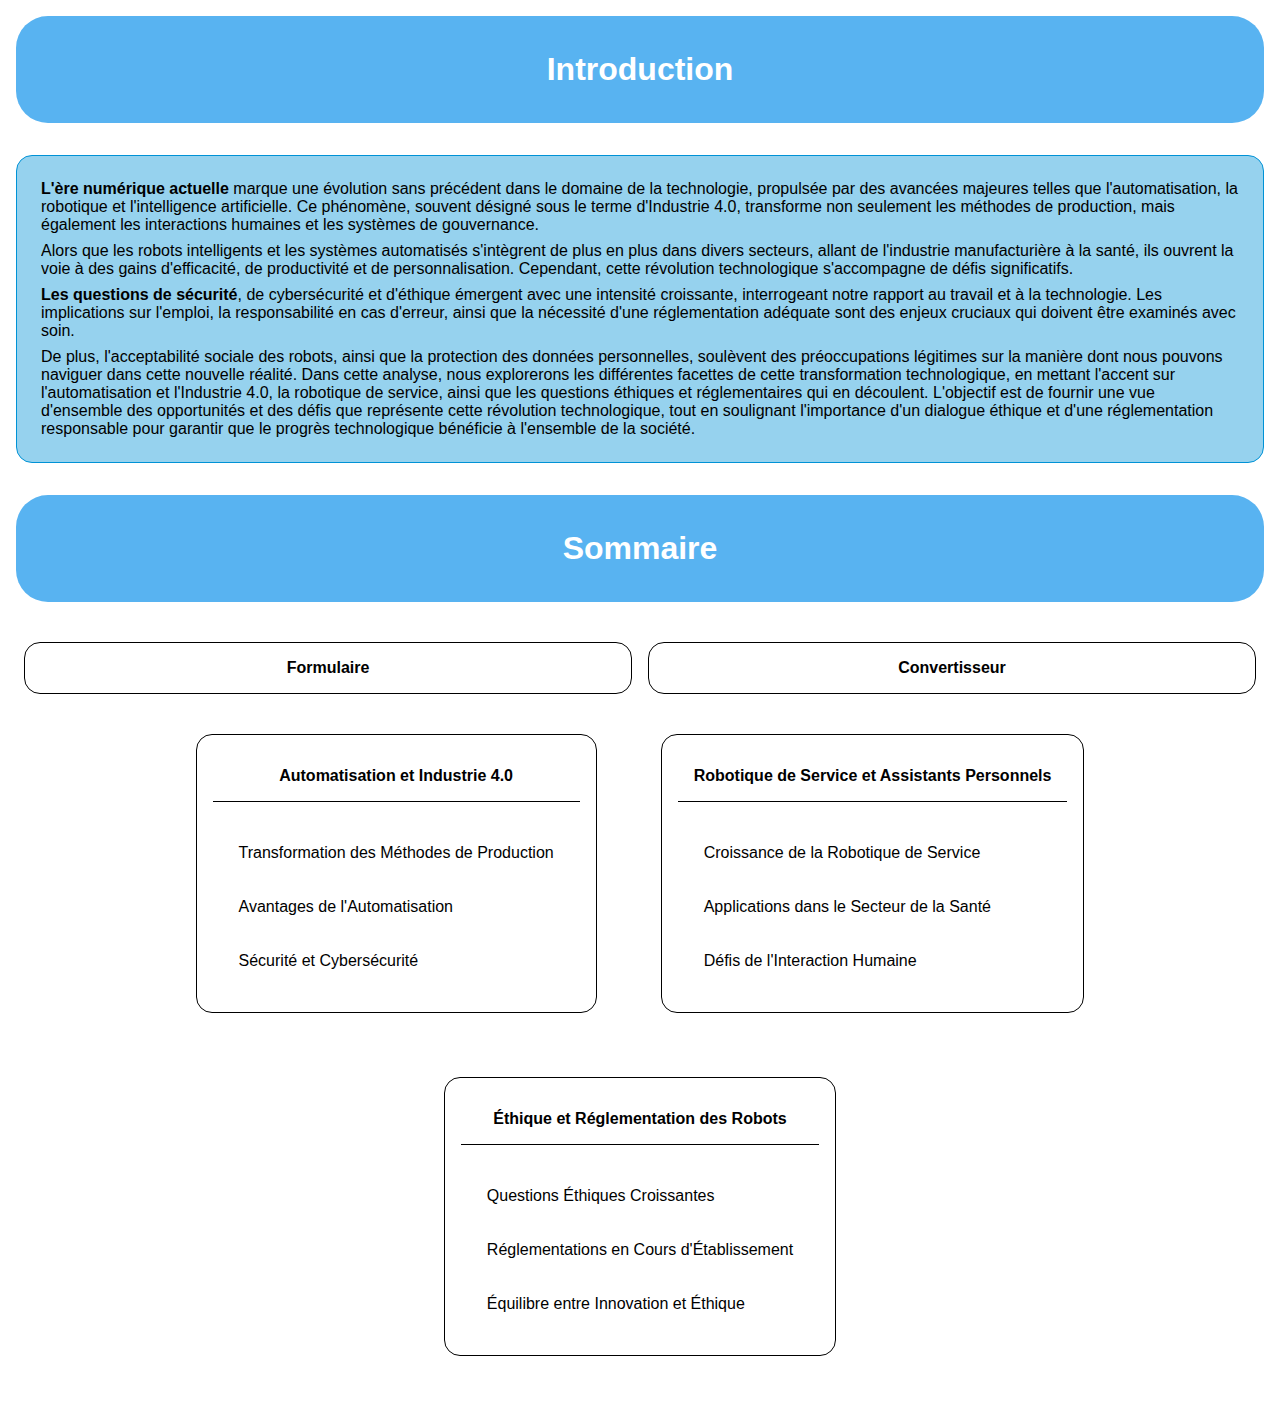
<file: index.html>
<!DOCTYPE html>
<html lang="en">
  <head>
    <meta charset="UTF-8" />
    <meta name="viewport" content="width=device-width, initial-scale=1.0" />
    <link rel="stylesheet" href="sommaire.css" />
    <link rel="stylesheet" href="general.css" />
    <link rel="icon" href="./assets/robot.jpg" />
    <title>Home</title>
  </head>
  <body>
    <h1>Introduction</h1>
    <section id="intro-section">
      <article>
        <p>
          <strong>L'ère numérique actuelle</strong> marque une évolution sans
          précédent dans le domaine de la technologie, propulsée par des
          avancées majeures telles que l'automatisation, la robotique et
          l'intelligence artificielle. Ce phénomène, souvent désigné sous le
          terme d'Industrie 4.0, transforme non seulement les méthodes de
          production, mais également les interactions humaines et les systèmes
          de gouvernance.
        </p>
        <p>
          Alors que les robots intelligents et les systèmes automatisés
          s'intègrent de plus en plus dans divers secteurs, allant de
          l'industrie manufacturière à la santé, ils ouvrent la voie à des gains
          d'efficacité, de productivité et de personnalisation. Cependant, cette
          révolution technologique s'accompagne de défis significatifs.
        </p>
        <p>
          <strong>Les questions de sécurité</strong>, de cybersécurité et
          d'éthique émergent avec une intensité croissante, interrogeant notre
          rapport au travail et à la technologie. Les implications sur l'emploi,
          la responsabilité en cas d'erreur, ainsi que la nécessité d'une
          réglementation adéquate sont des enjeux cruciaux qui doivent être
          examinés avec soin.
        </p>
        <p>
          De plus, l'acceptabilité sociale des robots, ainsi que la protection
          des données personnelles, soulèvent des préoccupations légitimes sur
          la manière dont nous pouvons naviguer dans cette nouvelle réalité.
          Dans cette analyse, nous explorerons les différentes facettes de cette
          transformation technologique, en mettant l'accent sur l'automatisation
          et l'Industrie 4.0, la robotique de service, ainsi que les questions
          éthiques et réglementaires qui en découlent. L'objectif est de fournir
          une vue d'ensemble des opportunités et des défis que représente cette
          révolution technologique, tout en soulignant l'importance d'un
          dialogue éthique et d'une réglementation responsable pour garantir que
          le progrès technologique bénéficie à l'ensemble de la société.
        </p>
      </article>
      <section id="links">
        <h1>Sommaire</h1>
        <div id="extra-links">
          <a href="form.html">Formulaire</a>
          <a href="convertisseur.html">Convertisseur</a>
        </div>
        <div class="main-linker">
          <div class="main-link">
            <a href="page1.html"
              ><strong>Automatisation et Industrie 4.0</strong></a
            >
          </div>
          <div class="sub-link">
            <a href="page1.html#tdmp"
              >Transformation des Méthodes de Production</a
            >
            <a href="page1.html#ada">Avantages de l'Automatisation</a>
            <a href="page1.html#sec">Sécurité et Cybersécurité</a>
          </div>
        </div>
        <div class="main-linker">
          <div class="main-link">
            <a href="page2.html"
              ><strong>Robotique de Service et Assistants Personnels</strong></a
            >
          </div>
          <div class="sub-link">
            <a href="page2.html#crs">Croissance de la Robotique de Service</a>
            <a href="page2.html#ass"
              >Applications dans le Secteur de la Santé</a
            >
            <a href="page2.html#dih">Défis de l'Interaction Humaine</a>
          </div>
        </div>
        <div class="main-linker">
          <div class="main-link">
            <a href="page3.html"
              ><strong>Éthique et Réglementation des Robots</strong></a
            >
          </div>

          <div class="sub-link">
            <a href="page3.html#qec">Questions Éthiques Croissantes</a>
            <a href="page3.html#rce"
              >Réglementations en Cours d'Établissement</a
            >
            <a href="page3.html#eie">Équilibre entre Innovation et Éthique</a>
          </div>
        </div>
      </section>
    </section>
  </body>
</html>
</file>
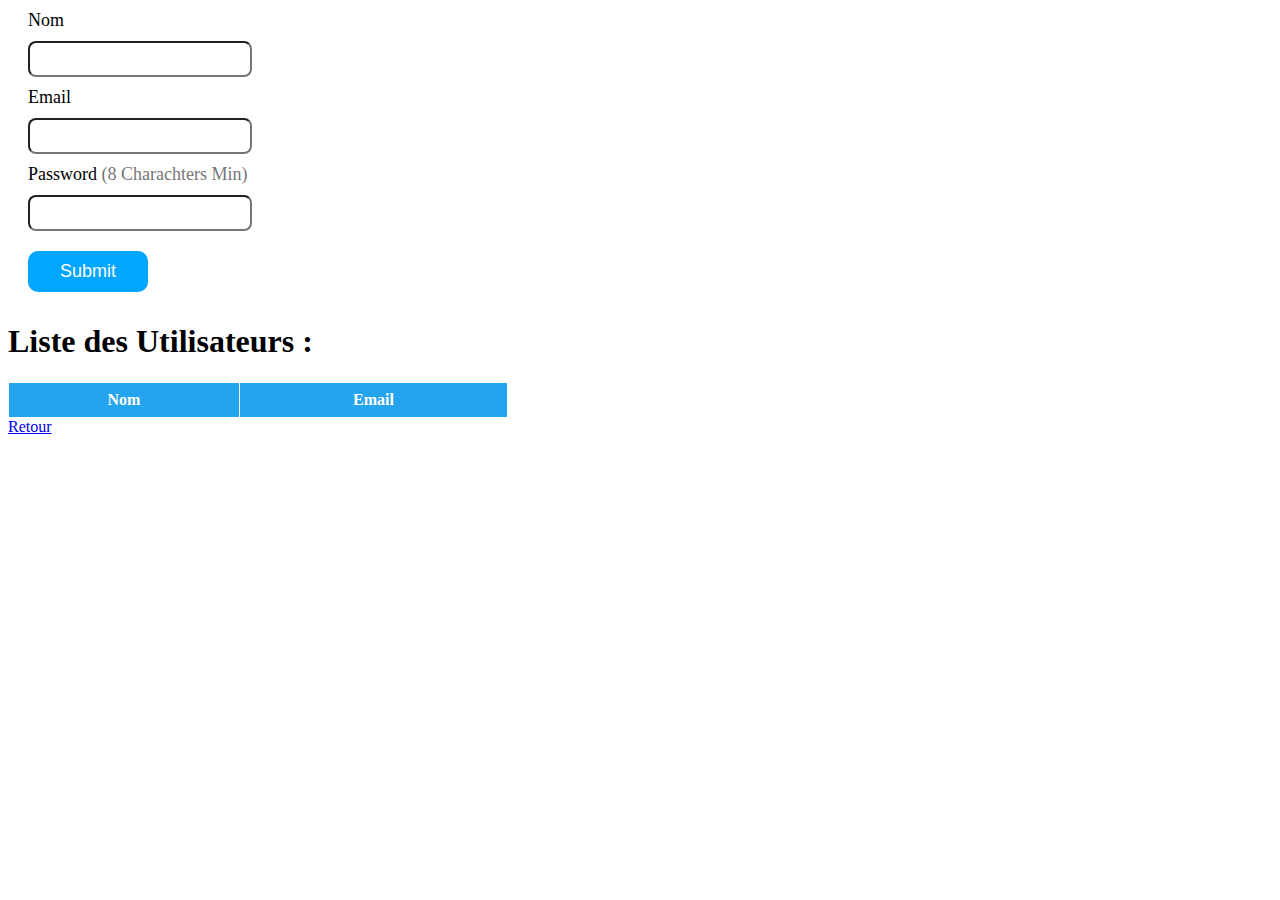
<file: form.html>
<!DOCTYPE html>
<html lang="en">
  <head>
    <meta charset="UTF-8" />
    <meta name="viewport" content="width=device-width, initial-scale=1.0" />
    <title>Document</title>
    <link rel="stylesheet" href="./form.css" />
  </head>
  <body>
    <form id="userForm">
      <div>
        <label for="nom">Nom</label>
        <input type="text" id="nom" />
        <div id="nameError" class="errorClass hideClass"></div>
        <div id="nameIcon" class="iconClass hideClass">✅</div>
      </div>
      <div>
        <label for="email">Email</label>
        <input type="text" id="email" />
        <div id="emailError" class="errorClass hideClass"></div>
        <div id="emailIcon" class="iconClass hideClass">✅</div>
      </div>
      <div>
        <label for="password"
          >Password
          <span class="passwordIndication">(8 Charachters Min)</span></label
        >
        <input type="password" id="password" />
        <div id="passwordError" class="errorClass hideClass"></div>
        <div id="passwordIcon" class="iconClass hideClass">✅</div>
      </div>
      <button type="submit">Submit</button>
    </form>

    <h1>Liste des Utilisateurs :</h1>
    <table id="tableList">
      <tr>
        <th>Nom</th>
        <th>Email</th>
      </tr>
    </table>
    <footer>
      <a href="index.html">Retour</a>
    </footer>
    <script src="./form.js"></script>
  </body>
</html>
</file>
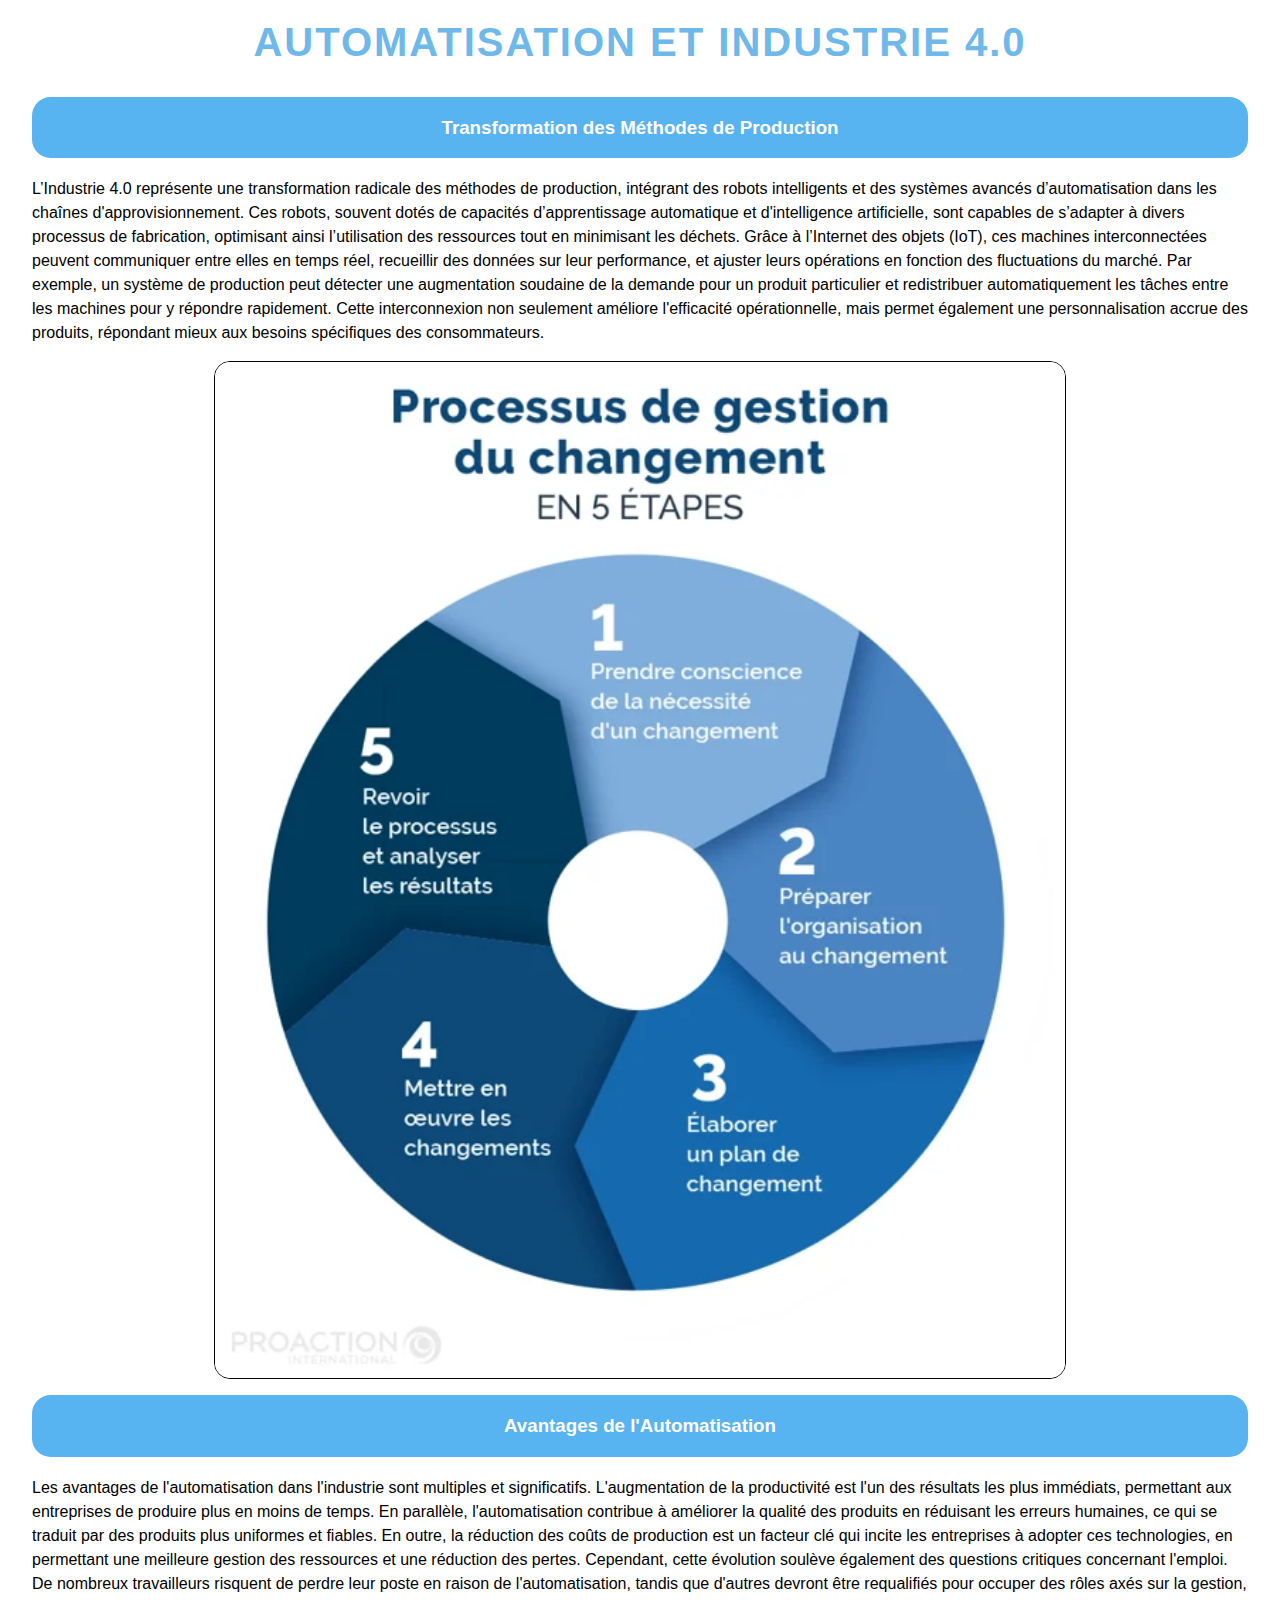
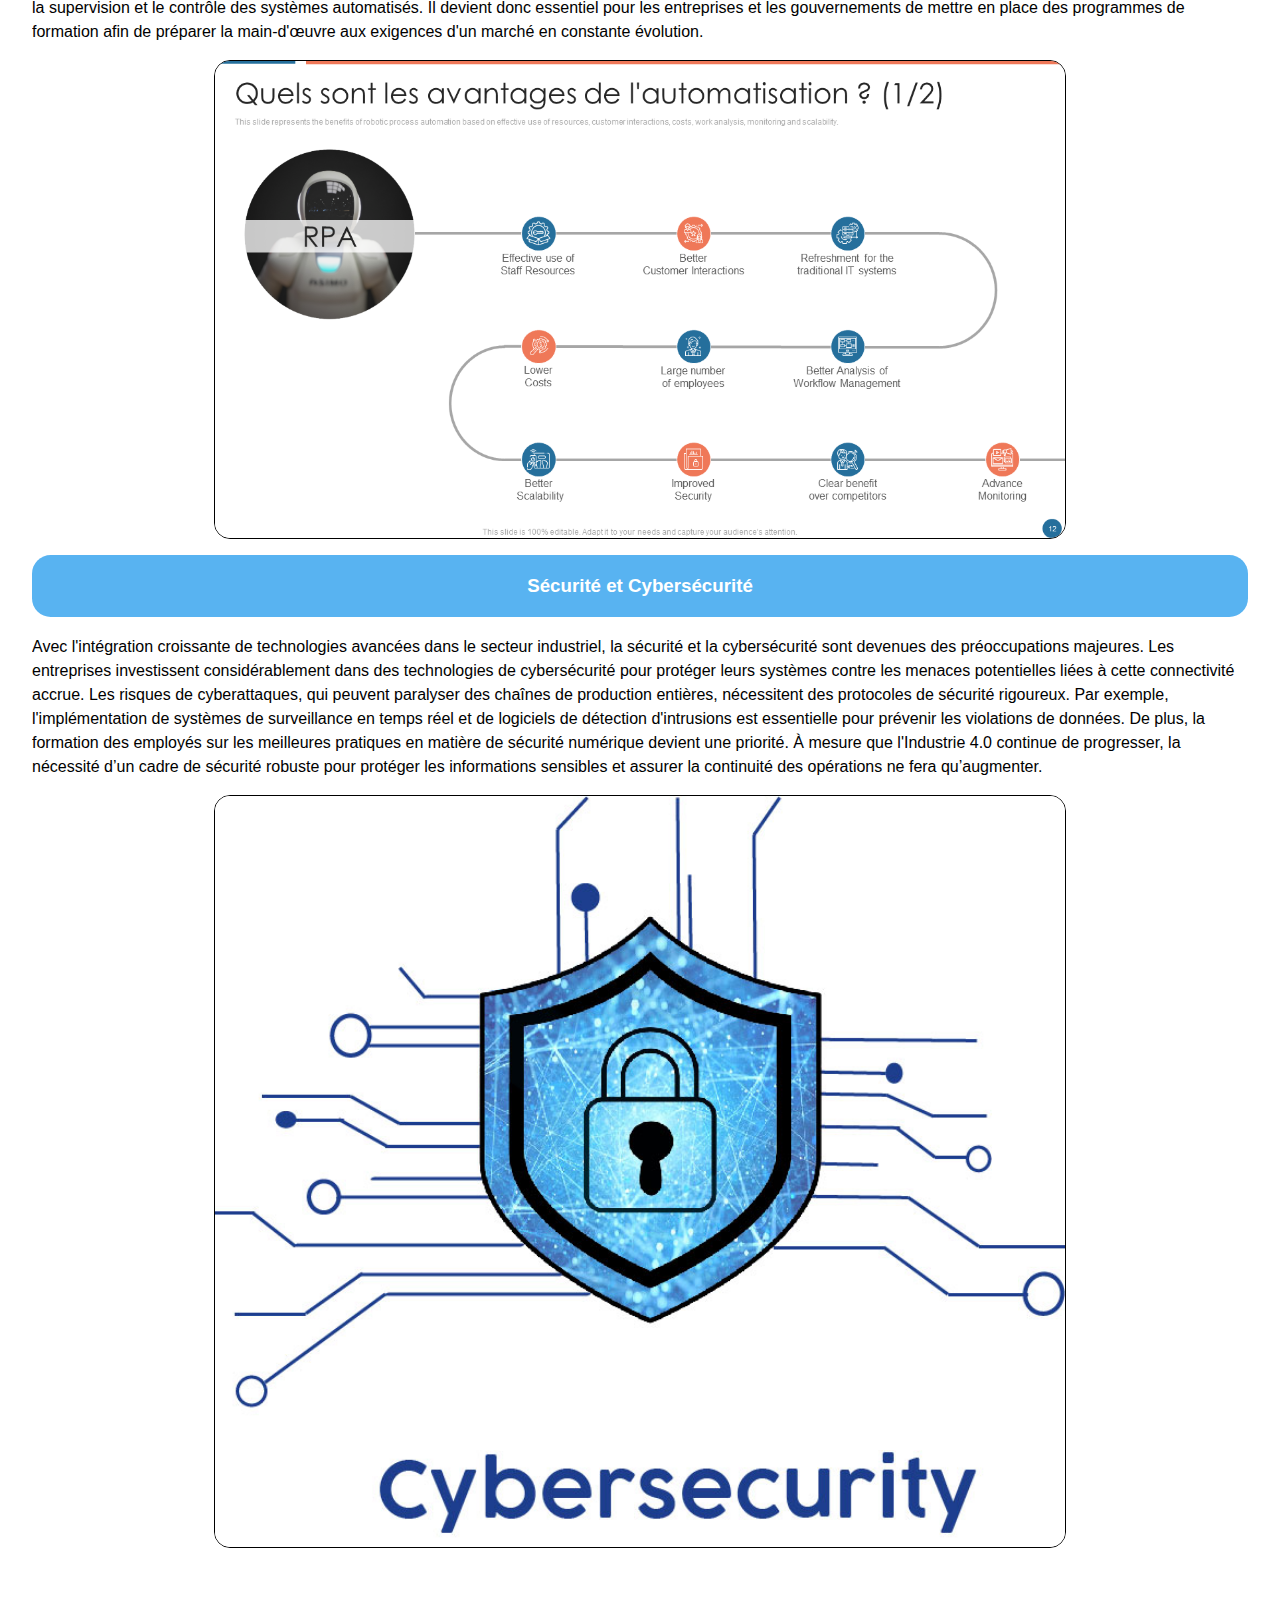
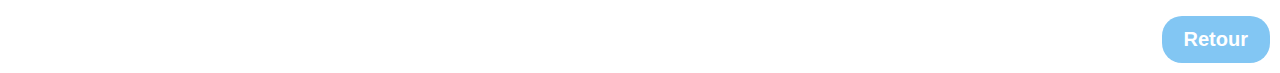
<file: page1.html>
<!DOCTYPE html>
<html lang="en">
  <head>
    <meta charset="UTF-8" />
    <meta name="viewport" content="width=device-width, initial-scale=1.0" />
    <link rel="stylesheet" href="docs.css" />
    <link rel="stylesheet" href="general.css" />
    <link rel="icon" href="./assets/robot.jpg" />
    <title>Page 1</title>
  </head>
  <body>
    <header>
      <h1>Automatisation et Industrie 4.0</h1>
    </header>
    <section>
      <article id="tdmp">
        <h3>Transformation des Méthodes de Production</h3>
        <p>
          L’Industrie 4.0 représente une transformation radicale des méthodes de
          production, intégrant des robots intelligents et des systèmes avancés
          d’automatisation dans les chaînes d'approvisionnement. Ces robots,
          souvent dotés de capacités d’apprentissage automatique et
          d'intelligence artificielle, sont capables de s’adapter à divers
          processus de fabrication, optimisant ainsi l’utilisation des
          ressources tout en minimisant les déchets. Grâce à l’Internet des
          objets (IoT), ces machines interconnectées peuvent communiquer entre
          elles en temps réel, recueillir des données sur leur performance, et
          ajuster leurs opérations en fonction des fluctuations du marché. Par
          exemple, un système de production peut détecter une augmentation
          soudaine de la demande pour un produit particulier et redistribuer
          automatiquement les tâches entre les machines pour y répondre
          rapidement. Cette interconnexion non seulement améliore l'efficacité
          opérationnelle, mais permet également une personnalisation accrue des
          produits, répondant mieux aux besoins spécifiques des consommateurs.
        </p>
        <img src="./assets/transformation.webp" />
      </article>
      <article id="ada">
        <h3>Avantages de l'Automatisation</h3>
        <p>
          Les avantages de l'automatisation dans l'industrie sont multiples et
          significatifs. L'augmentation de la productivité est l'un des
          résultats les plus immédiats, permettant aux entreprises de produire
          plus en moins de temps. En parallèle, l'automatisation contribue à
          améliorer la qualité des produits en réduisant les erreurs humaines,
          ce qui se traduit par des produits plus uniformes et fiables. En
          outre, la réduction des coûts de production est un facteur clé qui
          incite les entreprises à adopter ces technologies, en permettant une
          meilleure gestion des ressources et une réduction des pertes.
          Cependant, cette évolution soulève également des questions critiques
          concernant l'emploi. De nombreux travailleurs risquent de perdre leur
          poste en raison de l'automatisation, tandis que d'autres devront être
          requalifiés pour occuper des rôles axés sur la gestion, la supervision
          et le contrôle des systèmes automatisés. Il devient donc essentiel
          pour les entreprises et les gouvernements de mettre en place des
          programmes de formation afin de préparer la main-d'œuvre aux exigences
          d'un marché en constante évolution.
        </p>

        <img src="./assets/avantages.png" />
      </article>
      <article id="sec">
        <h3>Sécurité et Cybersécurité</h3>
        <p>
          Avec l'intégration croissante de technologies avancées dans le secteur
          industriel, la sécurité et la cybersécurité sont devenues des
          préoccupations majeures. Les entreprises investissent considérablement
          dans des technologies de cybersécurité pour protéger leurs systèmes
          contre les menaces potentielles liées à cette connectivité accrue. Les
          risques de cyberattaques, qui peuvent paralyser des chaînes de
          production entières, nécessitent des protocoles de sécurité rigoureux.
          Par exemple, l'implémentation de systèmes de surveillance en temps
          réel et de logiciels de détection d'intrusions est essentielle pour
          prévenir les violations de données. De plus, la formation des employés
          sur les meilleures pratiques en matière de sécurité numérique devient
          une priorité. À mesure que l'Industrie 4.0 continue de progresser, la
          nécessité d’un cadre de sécurité robuste pour protéger les
          informations sensibles et assurer la continuité des opérations ne fera
          qu’augmenter.
        </p>

        <img src="./assets/securité.png" />
      </article>
    </section>
    <footer>
      <a href="index.html">Retour</a>
    </footer>
  </body>
</html>
</file>
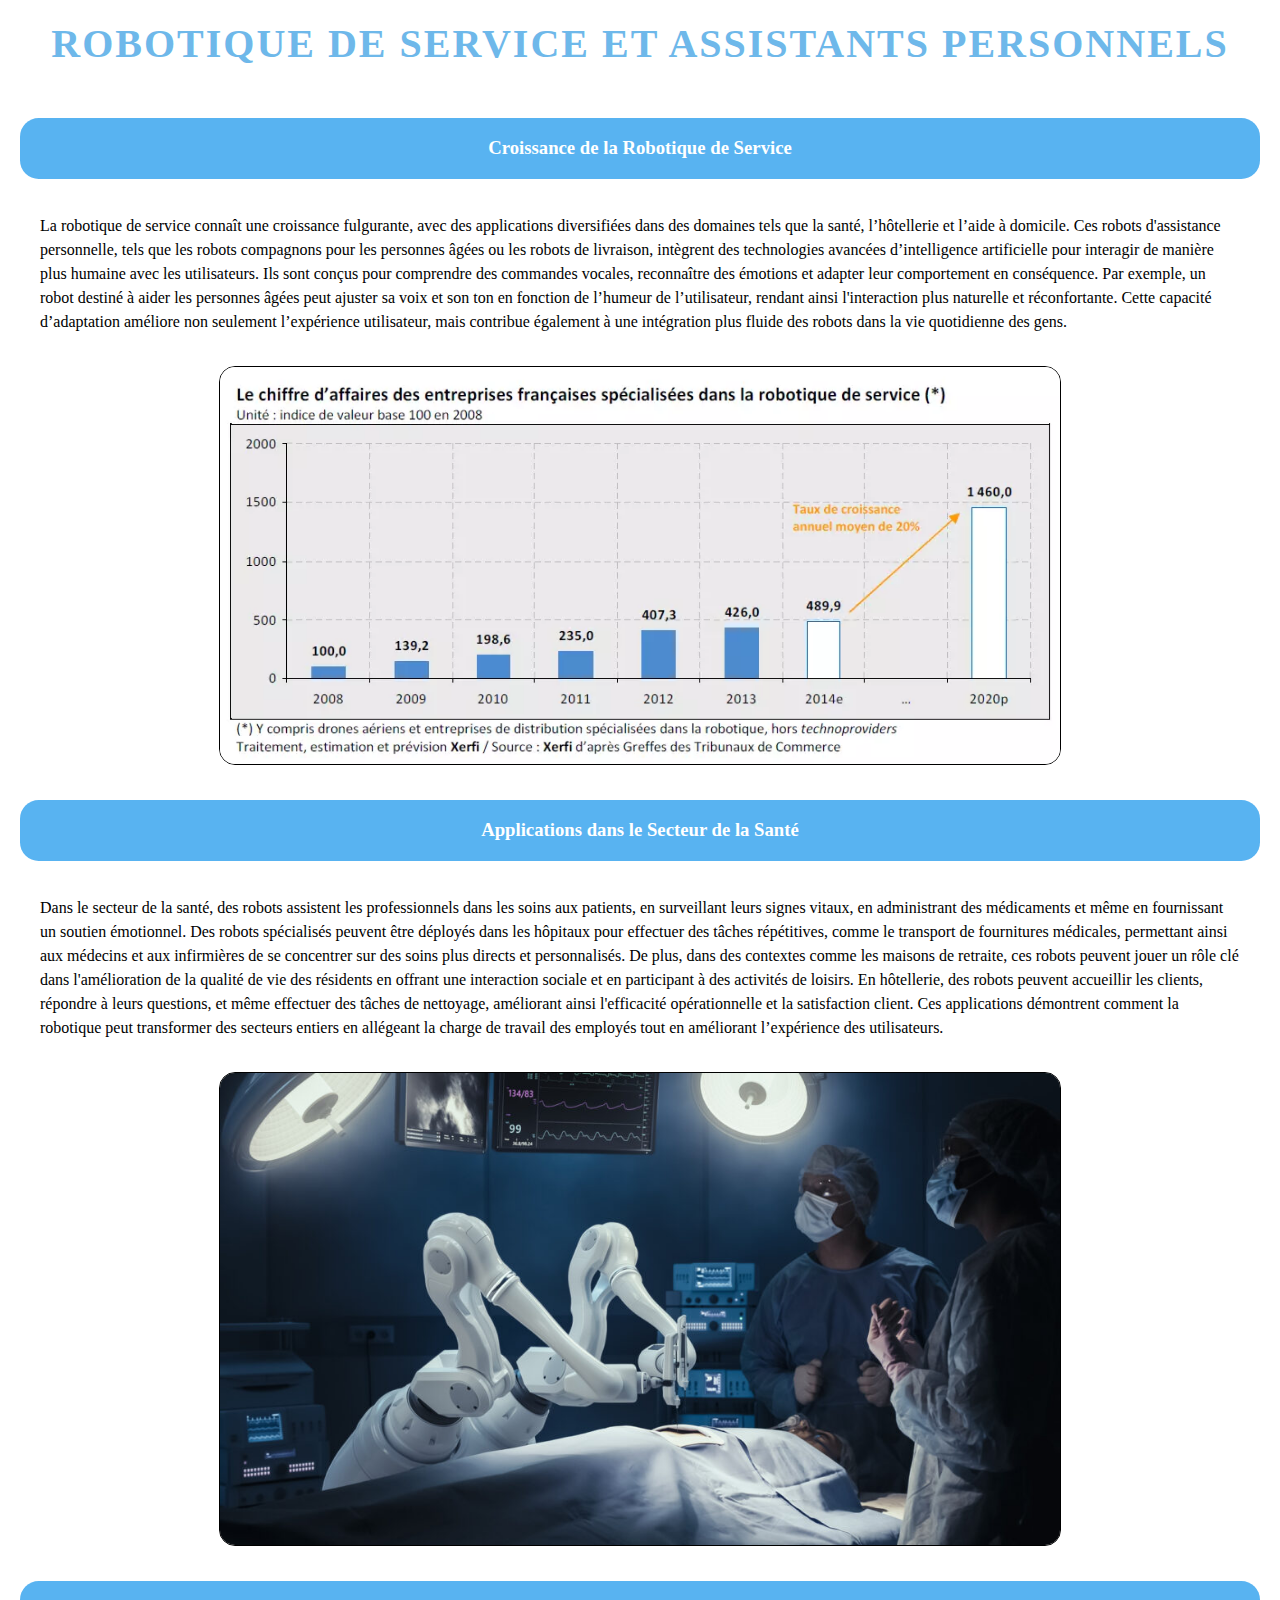
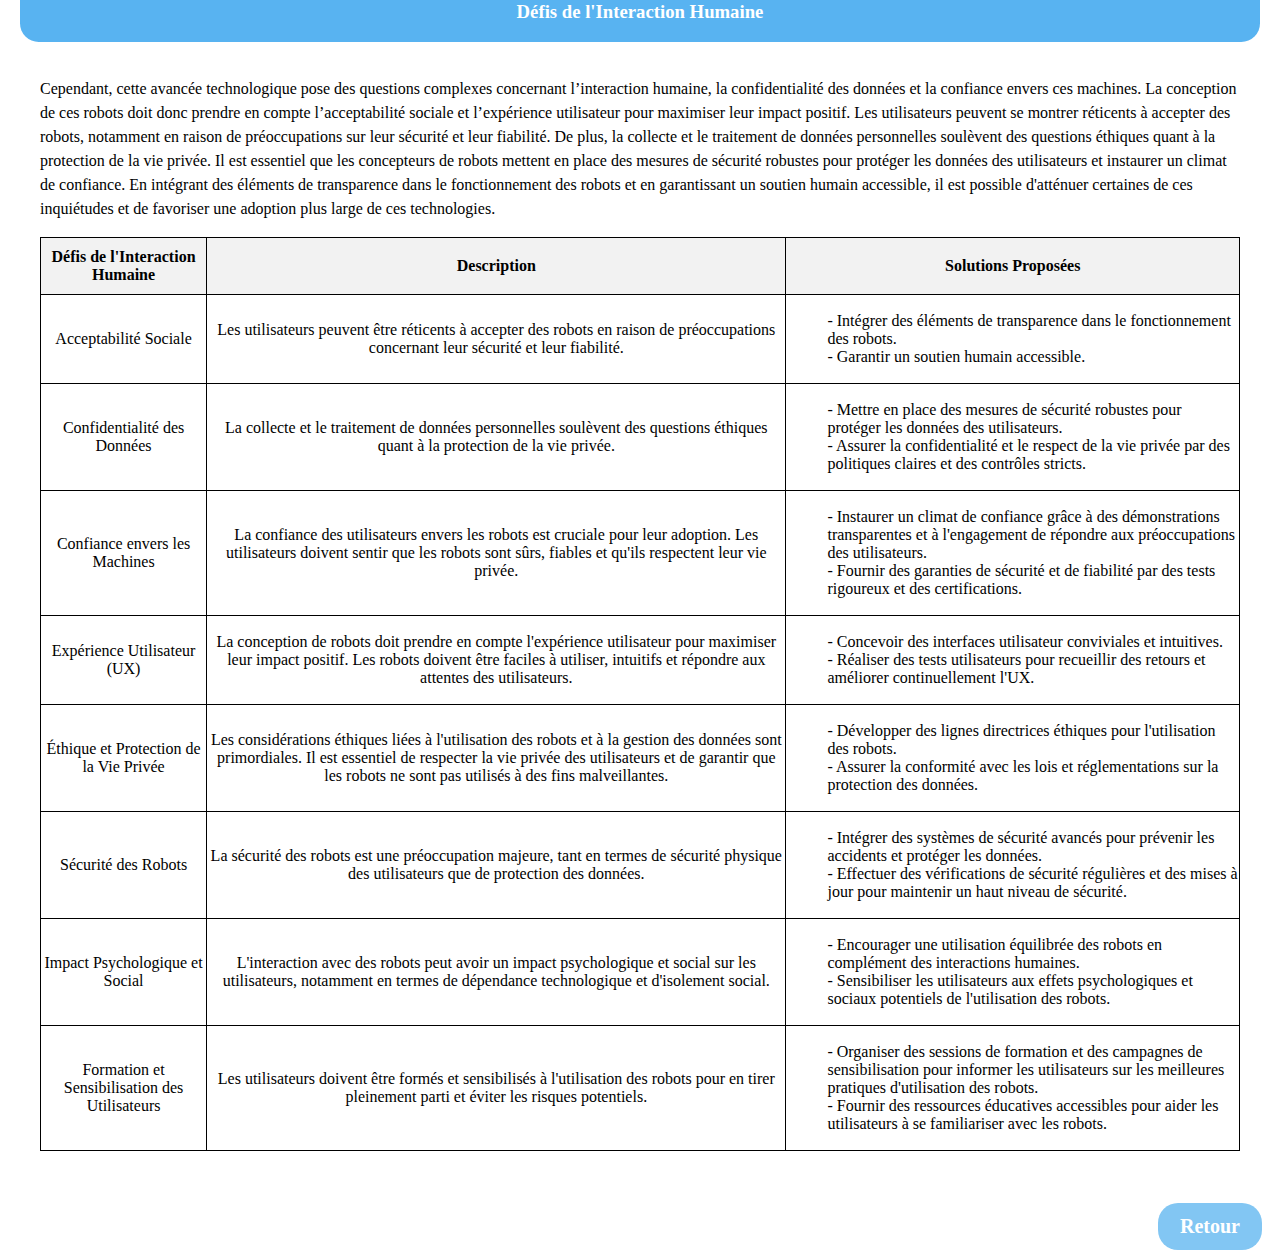
<file: page2.html>
<!DOCTYPE html>
<html lang="en">
  <head>
    <meta charset="UTF-8" />
    <meta name="viewport" content="width=device-width, initial-scale=1.0" />
    <link rel="stylesheet" href="docs.css" />
    <link rel="icon" href="./assets/robot.jpg" />

    <title>Page 2</title>
  </head>
  <body>
    <header>
      <h1>Robotique de Service et Assistants Personnels</h1>
    </header>
    <section>
      <article>
        <h3>Croissance de la Robotique de Service</h3>
        <p>
          La robotique de service connaît une croissance fulgurante, avec des
          applications diversifiées dans des domaines tels que la santé,
          l’hôtellerie et l’aide à domicile. Ces robots d'assistance
          personnelle, tels que les robots compagnons pour les personnes âgées
          ou les robots de livraison, intègrent des technologies avancées
          d’intelligence artificielle pour interagir de manière plus humaine
          avec les utilisateurs. Ils sont conçus pour comprendre des commandes
          vocales, reconnaître des émotions et adapter leur comportement en
          conséquence. Par exemple, un robot destiné à aider les personnes âgées
          peut ajuster sa voix et son ton en fonction de l’humeur de
          l’utilisateur, rendant ainsi l'interaction plus naturelle et
          réconfortante. Cette capacité d’adaptation améliore non seulement
          l’expérience utilisateur, mais contribue également à une intégration
          plus fluide des robots dans la vie quotidienne des gens.
        </p>
        <img src="./assets//croissance robotique.webp" />
      </article>
      <article>
        <h3>Applications dans le Secteur de la Santé</h3>
        <p>
          Dans le secteur de la santé, des robots assistent les professionnels
          dans les soins aux patients, en surveillant leurs signes vitaux, en
          administrant des médicaments et même en fournissant un soutien
          émotionnel. Des robots spécialisés peuvent être déployés dans les
          hôpitaux pour effectuer des tâches répétitives, comme le transport de
          fournitures médicales, permettant ainsi aux médecins et aux
          infirmières de se concentrer sur des soins plus directs et
          personnalisés. De plus, dans des contextes comme les maisons de
          retraite, ces robots peuvent jouer un rôle clé dans l'amélioration de
          la qualité de vie des résidents en offrant une interaction sociale et
          en participant à des activités de loisirs. En hôtellerie, des robots
          peuvent accueillir les clients, répondre à leurs questions, et même
          effectuer des tâches de nettoyage, améliorant ainsi l'efficacité
          opérationnelle et la satisfaction client. Ces applications démontrent
          comment la robotique peut transformer des secteurs entiers en
          allégeant la charge de travail des employés tout en améliorant
          l’expérience des utilisateurs.
        </p>
        <img src="./assets/application santé.jpg" />
      </article>
      <article>
        <h3>Défis de l'Interaction Humaine</h3>
        <p>
          Cependant, cette avancée technologique pose des questions complexes
          concernant l’interaction humaine, la confidentialité des données et la
          confiance envers ces machines. La conception de ces robots doit donc
          prendre en compte l’acceptabilité sociale et l’expérience utilisateur
          pour maximiser leur impact positif. Les utilisateurs peuvent se
          montrer réticents à accepter des robots, notamment en raison de
          préoccupations sur leur sécurité et leur fiabilité. De plus, la
          collecte et le traitement de données personnelles soulèvent des
          questions éthiques quant à la protection de la vie privée. Il est
          essentiel que les concepteurs de robots mettent en place des mesures
          de sécurité robustes pour protéger les données des utilisateurs et
          instaurer un climat de confiance. En intégrant des éléments de
          transparence dans le fonctionnement des robots et en garantissant un
          soutien humain accessible, il est possible d'atténuer certaines de ces
          inquiétudes et de favoriser une adoption plus large de ces
          technologies.
        </p>
        <table>
          <tr>
            <th>Défis de l'Interaction Humaine</th>
            <th>Description</th>
            <th>Solutions Proposées</th>
          </tr>
          <tr>
            <td>Acceptabilité Sociale</td>
            <td>
              Les utilisateurs peuvent être réticents à accepter des robots en
              raison de préoccupations concernant leur sécurité et leur
              fiabilité.
            </td>
            <td>
              <ul>
                <li>
                  Intégrer des éléments de transparence dans le fonctionnement
                  des robots.
                </li>
                <li>Garantir un soutien humain accessible.</li>
              </ul>
            </td>
          </tr>
          <tr>
            <td>Confidentialité des Données</td>
            <td>
              La collecte et le traitement de données personnelles soulèvent des
              questions éthiques quant à la protection de la vie privée.
            </td>
            <td>
              <ul>
                <li>
                  Mettre en place des mesures de sécurité robustes pour protéger
                  les données des utilisateurs.
                </li>
                <li>
                  Assurer la confidentialité et le respect de la vie privée par
                  des politiques claires et des contrôles stricts.
                </li>
              </ul>
            </td>
          </tr>
          <tr>
            <td>Confiance envers les Machines</td>
            <td>
              La confiance des utilisateurs envers les robots est cruciale pour
              leur adoption. Les utilisateurs doivent sentir que les robots sont
              sûrs, fiables et qu'ils respectent leur vie privée.
            </td>
            <td>
              <ul>
                <li>
                  Instaurer un climat de confiance grâce à des démonstrations
                  transparentes et à l'engagement de répondre aux préoccupations
                  des utilisateurs.
                </li>
                <li>
                  Fournir des garanties de sécurité et de fiabilité par des
                  tests rigoureux et des certifications.
                </li>
              </ul>
            </td>
          </tr>
          <tr>
            <td>Expérience Utilisateur (UX)</td>
            <td>
              La conception de robots doit prendre en compte l'expérience
              utilisateur pour maximiser leur impact positif. Les robots doivent
              être faciles à utiliser, intuitifs et répondre aux attentes des
              utilisateurs.
            </td>
            <td>
              <ul>
                <li>
                  Concevoir des interfaces utilisateur conviviales et
                  intuitives.
                </li>
                <li>
                  Réaliser des tests utilisateurs pour recueillir des retours et
                  améliorer continuellement l'UX.
                </li>
              </ul>
            </td>
          </tr>
          <tr>
            <td>Éthique et Protection de la Vie Privée</td>
            <td>
              Les considérations éthiques liées à l'utilisation des robots et à
              la gestion des données sont primordiales. Il est essentiel de
              respecter la vie privée des utilisateurs et de garantir que les
              robots ne sont pas utilisés à des fins malveillantes.
            </td>
            <td>
              <ul>
                <li>
                  Développer des lignes directrices éthiques pour l'utilisation
                  des robots.
                </li>
                <li>
                  Assurer la conformité avec les lois et réglementations sur la
                  protection des données.
                </li>
              </ul>
            </td>
          </tr>
          <tr>
            <td>Sécurité des Robots</td>
            <td>
              La sécurité des robots est une préoccupation majeure, tant en
              termes de sécurité physique des utilisateurs que de protection des
              données.
            </td>
            <td>
              <ul>
                <li>
                  Intégrer des systèmes de sécurité avancés pour prévenir les
                  accidents et protéger les données.
                </li>
                <li>
                  Effectuer des vérifications de sécurité régulières et des
                  mises à jour pour maintenir un haut niveau de sécurité.
                </li>
              </ul>
            </td>
          </tr>
          <tr>
            <td>Impact Psychologique et Social</td>
            <td>
              L'interaction avec des robots peut avoir un impact psychologique
              et social sur les utilisateurs, notamment en termes de dépendance
              technologique et d'isolement social.
            </td>
            <td>
              <ul>
                <li>
                  Encourager une utilisation équilibrée des robots en complément
                  des interactions humaines.
                </li>
                <li>
                  Sensibiliser les utilisateurs aux effets psychologiques et
                  sociaux potentiels de l'utilisation des robots.
                </li>
              </ul>
            </td>
          </tr>
          <tr>
            <td>Formation et Sensibilisation des Utilisateurs</td>
            <td>
              Les utilisateurs doivent être formés et sensibilisés à
              l'utilisation des robots pour en tirer pleinement parti et éviter
              les risques potentiels.
            </td>
            <td>
              <ul>
                <li>
                  Organiser des sessions de formation et des campagnes de
                  sensibilisation pour informer les utilisateurs sur les
                  meilleures pratiques d'utilisation des robots.
                </li>
                <li>
                  Fournir des ressources éducatives accessibles pour aider les
                  utilisateurs à se familiariser avec les robots.
                </li>
              </ul>
            </td>
          </tr>
        </table>
      </article>
    </section>
    <footer>
      <a href="index.html">Retour</a>
    </footer>
  </body>
</html>
</file>
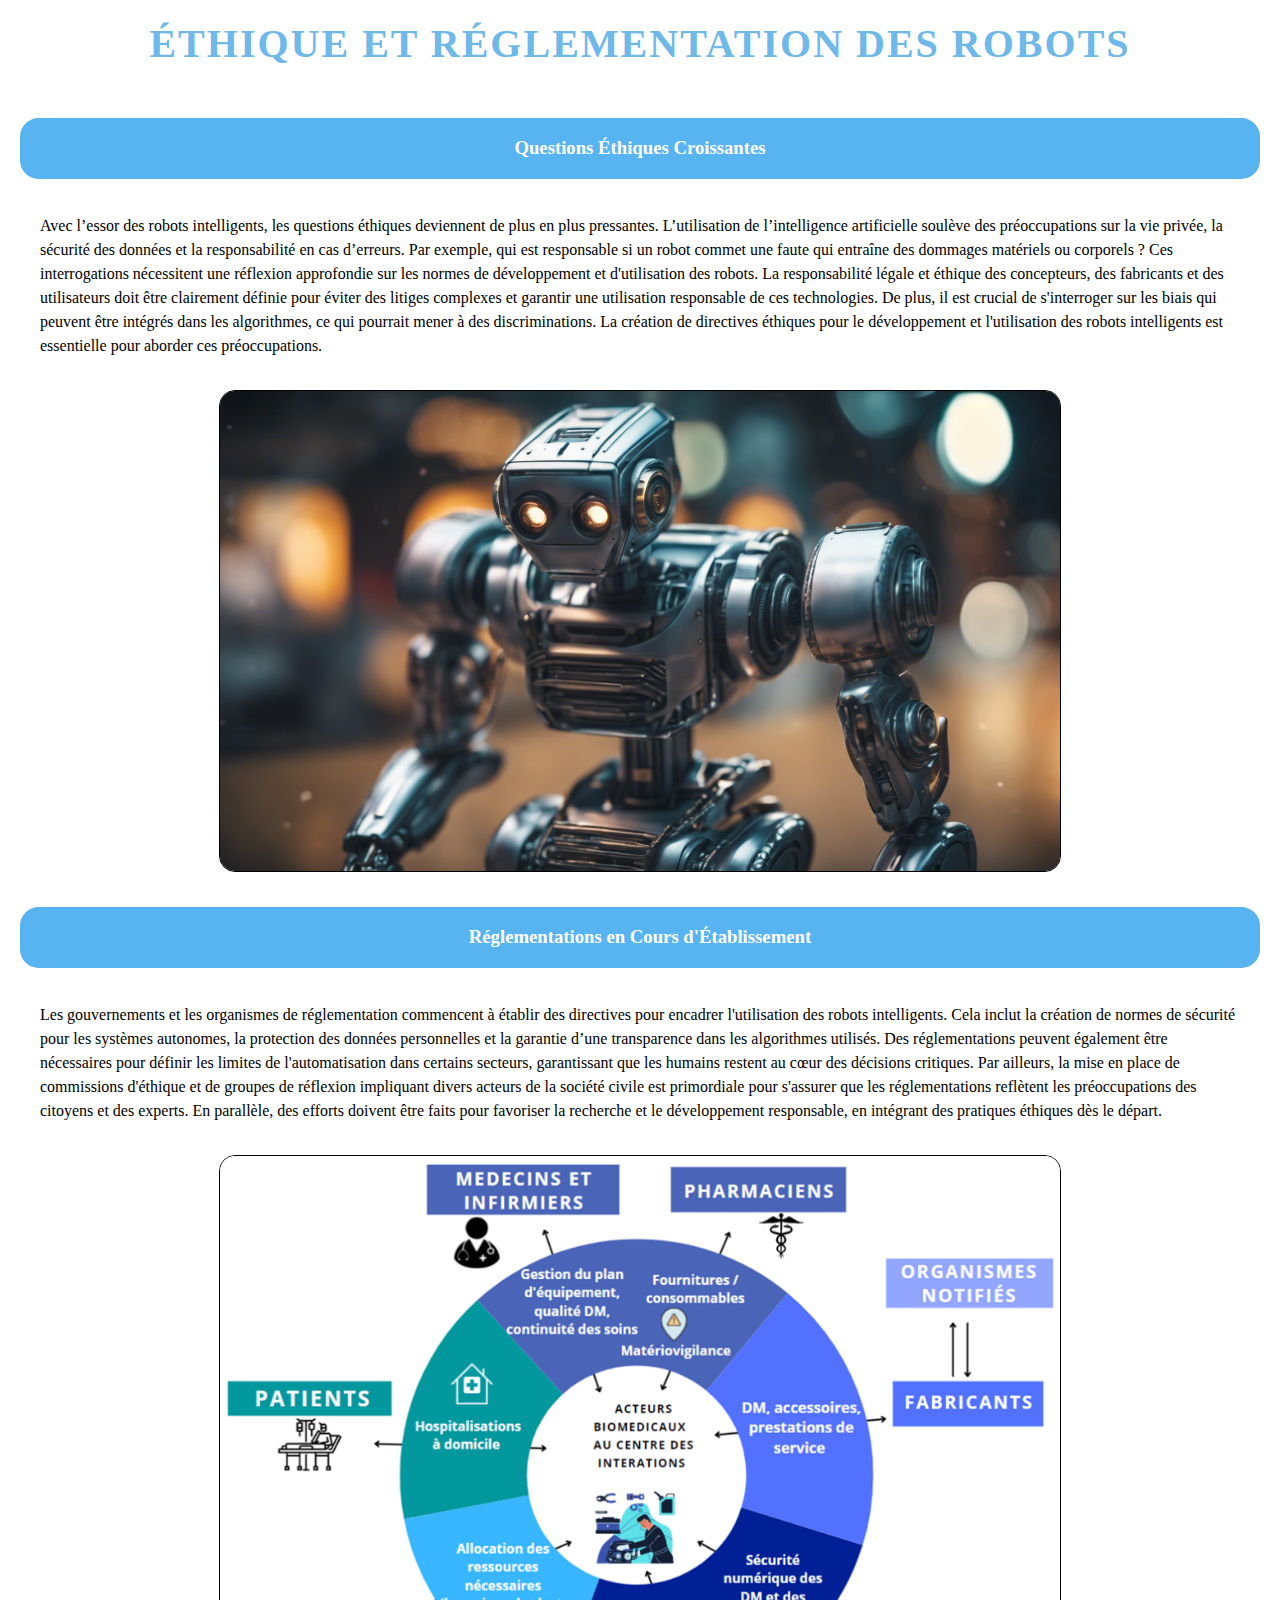
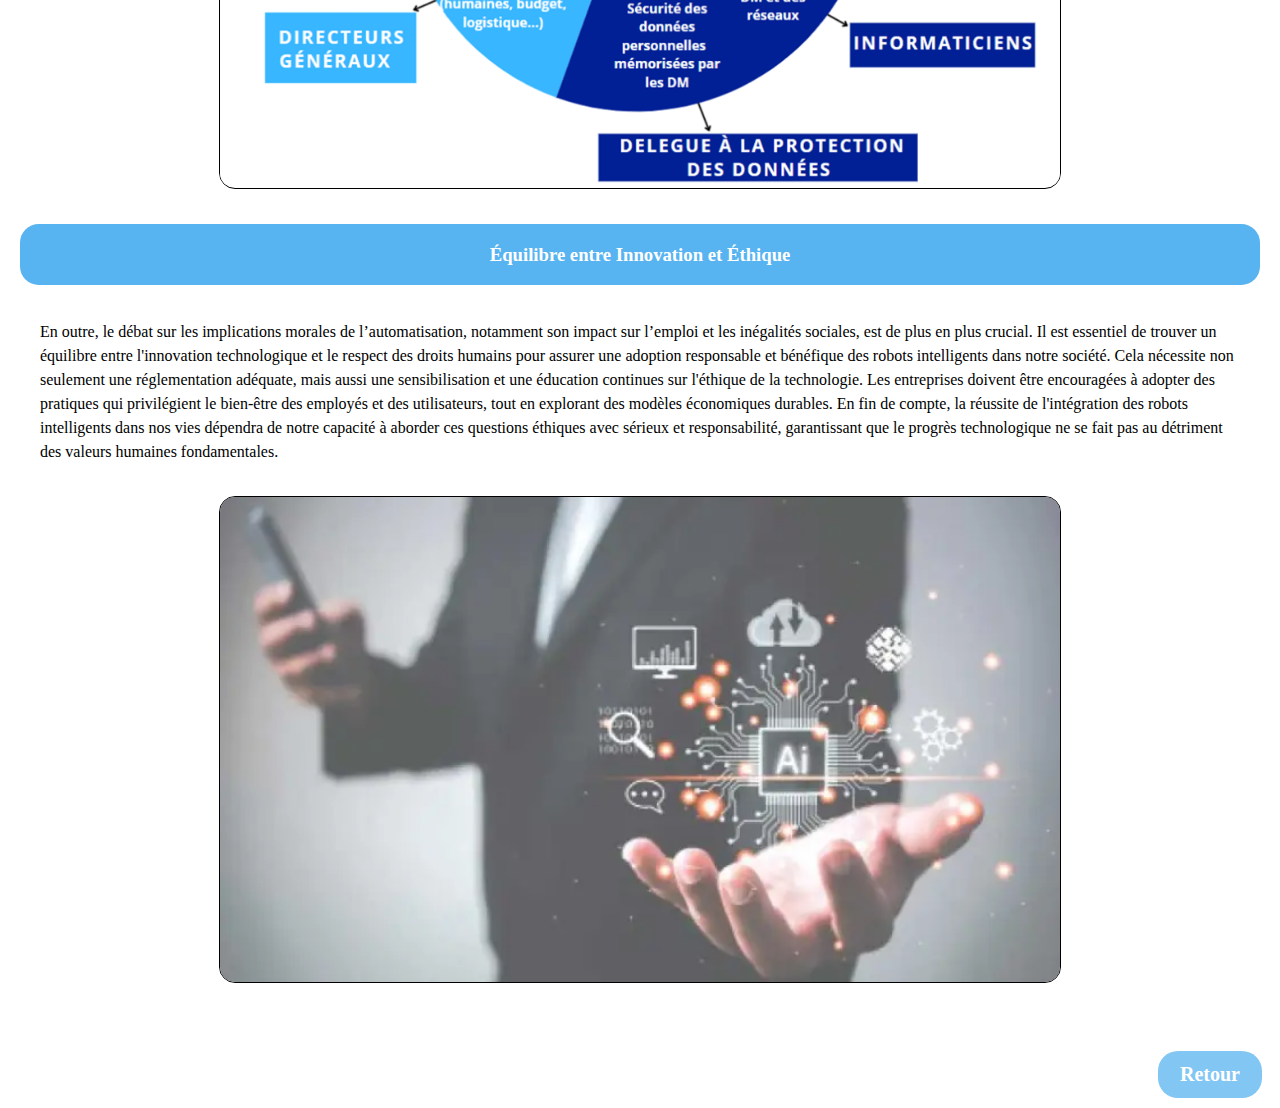
<file: page3.html>
<!DOCTYPE html>
<html lang="en">
  <head>
    <meta charset="UTF-8" />
    <meta name="viewport" content="width=device-width, initial-scale=1.0" />
    <link rel="stylesheet" href="docs.css" />
    <link rel="icon" href="./assets/robot.jpg" />
    <title>Page 3</title>
  </head>
  <body>
    <header>
      <h1>Éthique et Réglementation des Robots</h1>
    </header>
    <section>
      <article id="qec">
        <h3>Questions Éthiques Croissantes</h3>
        <p>
          Avec l’essor des robots intelligents, les questions éthiques
          deviennent de plus en plus pressantes. L’utilisation de l’intelligence
          artificielle soulève des préoccupations sur la vie privée, la sécurité
          des données et la responsabilité en cas d’erreurs. Par exemple, qui
          est responsable si un robot commet une faute qui entraîne des dommages
          matériels ou corporels ? Ces interrogations nécessitent une réflexion
          approfondie sur les normes de développement et d'utilisation des
          robots. La responsabilité légale et éthique des concepteurs, des
          fabricants et des utilisateurs doit être clairement définie pour
          éviter des litiges complexes et garantir une utilisation responsable
          de ces technologies. De plus, il est crucial de s'interroger sur les
          biais qui peuvent être intégrés dans les algorithmes, ce qui pourrait
          mener à des discriminations. La création de directives éthiques pour
          le développement et l'utilisation des robots intelligents est
          essentielle pour aborder ces préoccupations.
        </p>
        <img src="./assets/ethique.png" />
      </article>
      <article id="rce">
        <h3>Réglementations en Cours d'Établissement</h3>
        <p>
          Les gouvernements et les organismes de réglementation commencent à
          établir des directives pour encadrer l'utilisation des robots
          intelligents. Cela inclut la création de normes de sécurité pour les
          systèmes autonomes, la protection des données personnelles et la
          garantie d’une transparence dans les algorithmes utilisés. Des
          réglementations peuvent également être nécessaires pour définir les
          limites de l'automatisation dans certains secteurs, garantissant que
          les humains restent au cœur des décisions critiques. Par ailleurs, la
          mise en place de commissions d'éthique et de groupes de réflexion
          impliquant divers acteurs de la société civile est primordiale pour
          s'assurer que les réglementations reflètent les préoccupations des
          citoyens et des experts. En parallèle, des efforts doivent être faits
          pour favoriser la recherche et le développement responsable, en
          intégrant des pratiques éthiques dès le départ.
        </p>
        <img src="./assets/reglmentation.png" />
      </article>
      <article id="eie">
        <h3>Équilibre entre Innovation et Éthique</h3>
        <p>
          En outre, le débat sur les implications morales de l’automatisation,
          notamment son impact sur l’emploi et les inégalités sociales, est de
          plus en plus crucial. Il est essentiel de trouver un équilibre entre
          l'innovation technologique et le respect des droits humains pour
          assurer une adoption responsable et bénéfique des robots intelligents
          dans notre société. Cela nécessite non seulement une réglementation
          adéquate, mais aussi une sensibilisation et une éducation continues
          sur l'éthique de la technologie. Les entreprises doivent être
          encouragées à adopter des pratiques qui privilégient le bien-être des
          employés et des utilisateurs, tout en explorant des modèles
          économiques durables. En fin de compte, la réussite de l'intégration
          des robots intelligents dans nos vies dépendra de notre capacité à
          aborder ces questions éthiques avec sérieux et responsabilité,
          garantissant que le progrès technologique ne se fait pas au détriment
          des valeurs humaines fondamentales.
        </p>
        <img src="./assets/equiibre.webp" />
      </article>
    </section>
    <footer>
      <a href="index.html">Retour</a>
    </footer>
  </body>
</html>
</file>
<file: sommaire.css>
body {
  padding: 1em;
}
a {
  text-decoration: none;
  color: rgb(91, 63, 250);
}
#links {
  display: flex;
  justify-content: center;
  align-items: flex-start;
  flex-direction: row;
  flex-wrap: wrap;
}
.main-link {
  padding: 1em;
  border-bottom: 0.08em solid black;
  transition: 0.2s all;
}
.main-link a {
  color: black;
}
.main-link:hover {
  background-color: black;
  border-radius: 1em;
  transition: 0.2s all;
}
.main-link:hover a {
  color: white;
  transition: 0.2s all;
}
.sub-link {
  text-align: start;
  margin-top: 1em;
}
.sub-link a {
  display: block;
  position: relative;
  z-index: 100;
  color: black;
  overflow: visible !important;
  margin: 1em;
  transition: 0.2s all;
  border-radius: 10px;
  padding: 10px;
}
.sub-link a:hover {
  transition: 0.2s all;
  color: white;
  background-color: rgb(88, 179, 241);
}
.sub-link a:hover::before {
  width: 110%;

  transition: 0.2s all;
}
h1 {
  background-color: rgb(88, 179, 241);
  color: white;
  transition: 0.2s all;
  border: 0.1em solid transparent;
  margin-bottom: 1em;
  border-radius: 1em;
  text-align: center;
  padding: 1em;
  width: 100%;
}
.main-linker {
  margin: 2em;
  border: 0.08em solid black;
  padding: 1em;
  border-radius: 1em;
  text-align: center;
}
#links {
  font-family: Arial, Helvetica, sans-serif;
}

#intro-section article {
  background-color: rgba(0, 146, 214, 0.411);
  padding: 1em;
  border: 0.08em solid rgb(0, 146, 214);
  border-radius: 1em;
  margin-bottom: 2em;
  transition: 0.2s all;
}

#intro-section article p {
  margin: 0.5em;
}
#extra-links {
  width: 100%;
  display: flex;
  justify-content: space-around;
  align-items: center;
}

#extra-links a {
  color: black;
  font-weight: bold;
  padding: 1em;
  border: 0.08em solid black;
  margin: 0.5em;
  border-radius: 1em;
  width: 100%;
  text-align: center;
  transition: 0.2s all;
}

#extra-links a:hover {
  color: white;
  background-color: rgb(0, 102, 255);
  border: 0.08em solid transparent;
  text-align: center;
  transition: 0.2s all;
}
</file>
<file: general.css>
* {
  padding: 0;
  margin: 0;
  box-sizing: border-box;
  font-family: "Segoe UI", Tahoma, Geneva, Verdana, sans-serif;
  overflow: hidden;
  overflow-y: auto;
}
::-webkit-scrollbar {
  background-color: rgba(216, 216, 216, 0.514);
  border-radius: 1em;
  border: 0.08em solid black;
}
::-webkit-scrollbar-thumb {
  background-color: rgb(94, 88, 88);
  border-radius: 1em;
}
a {
  cursor: pointer;
}
</file>
<file: form.css>
form {
  margin: 10px;
}
form div,
button {
  margin: 10px;
}
form label {
  display: block;
  margin-bottom: 10px;
  font-size: 18px;
}
form input {
  border-radius: 8px;
  height: 22px;
  width: 200px;
  padding: 5px 10px;
}
button {
  background-color: rgb(0, 166, 255);
  border: none;
  color: white;
  padding: 10px;
  width: 120px;
  font-size: 18px;
  border-radius: 10px;
  cursor: pointer;
  transition: 0.6s ease;
}

button:hover {
  border: 2px solid rgb(0, 166, 255);
  color: rgb(0, 166, 255);
  background-color: white;
  transition: 0.6s ease;
}

.errorClass {
  color: red;
}
.succesClass {
  color: green;
}
.inputError {
  border: 2px solid red;
}
.inputSuccess {
  border: 2px solid green;
}
.hideClass {
  display: none;
}

table,
th,
td {
  border: 1px solid;
}
th {
  background-color: rgb(36, 164, 238);
  color: white;
  font-weight: bold;
  padding: 8px;
}
table {
  border-collapse: collapse;
  width: 500px;
  text-align: center;
}

.passwordIndication {
  color: #777;
}
</file>
<file: docs.css>
h1 {
  color: #6eb8ea;
  font-size: 2.5em;
  text-align: center;
  margin-top: 20px;
  text-transform: uppercase;
  letter-spacing: 2px;
  font-weight: bolder;
}
section {
  margin: 2em;
}
h3 {
  background-color: rgb(88, 179, 241);
  color: white;
  transition: 0.2s all;
  border: 0.1em solid transparent;
  margin-bottom: 1em;
  border-radius: 1em;
  padding: 1em;
  width: 100%;
}
h3:hover {
  border: 0.1em solid rgb(110, 180, 227);
  color: rgb(88, 179, 241);
  background-color: transparent;
  transition: 0.2s all;
  margin-bottom: 1em;
  border-radius: 1em;
  padding: 1em;
  width: 100%;
}
img {
  border: 0.08em solid black;
  border-radius: 1em;
  margin: 1em;
  width: 70%;
}
article {
  text-align: center;
  display: flex;
  justify-content: center;
  align-items: center;
  flex-direction: column;
}
p {
  text-align: start;
  line-height: 1.5em;
}
ul {
  list-style: none;
  display: flex;
  flex-direction: column;
  align-items: flex-start;
  text-align: left;
}

ul li::before {
  content: "- ";
}

table {
  width: 100%;
  border-collapse: collapse;
}
th {
  padding: 10px 8px;
  background-color: #f2f2f2;
}
table th,
table td {
  border: 1px solid black;
}
footer {
  margin: 10px;
  display: flex;
  justify-content: flex-end;
}
footer a {
  margin-top: 20px;
  text-decoration: none;
  color: white;
  background-color: #82c6f3;
  padding: 10px 20px;
  border-radius: 20px;
  font-size: 20px;
  font-weight: bold;
  border: 2px solid transparent;
  transition: 0.2s all;
}
footer a:hover {
  color: #6eb8ea;
  border: 2px solid #6eb8ea;
  background-color: white;
  transition: 0.2s all;
}

@media only screen and (max-width: 600px) {
  header h1 {
    font-size: 20px;
  }
}
@media only screen and (max-width: 900px) {
  header h1 {
    font-size: 27px;
  }
}
@media only screen and (max-width: 1200px) {
  header h1 {
    font-size: 30px;
  }
}
</file>
